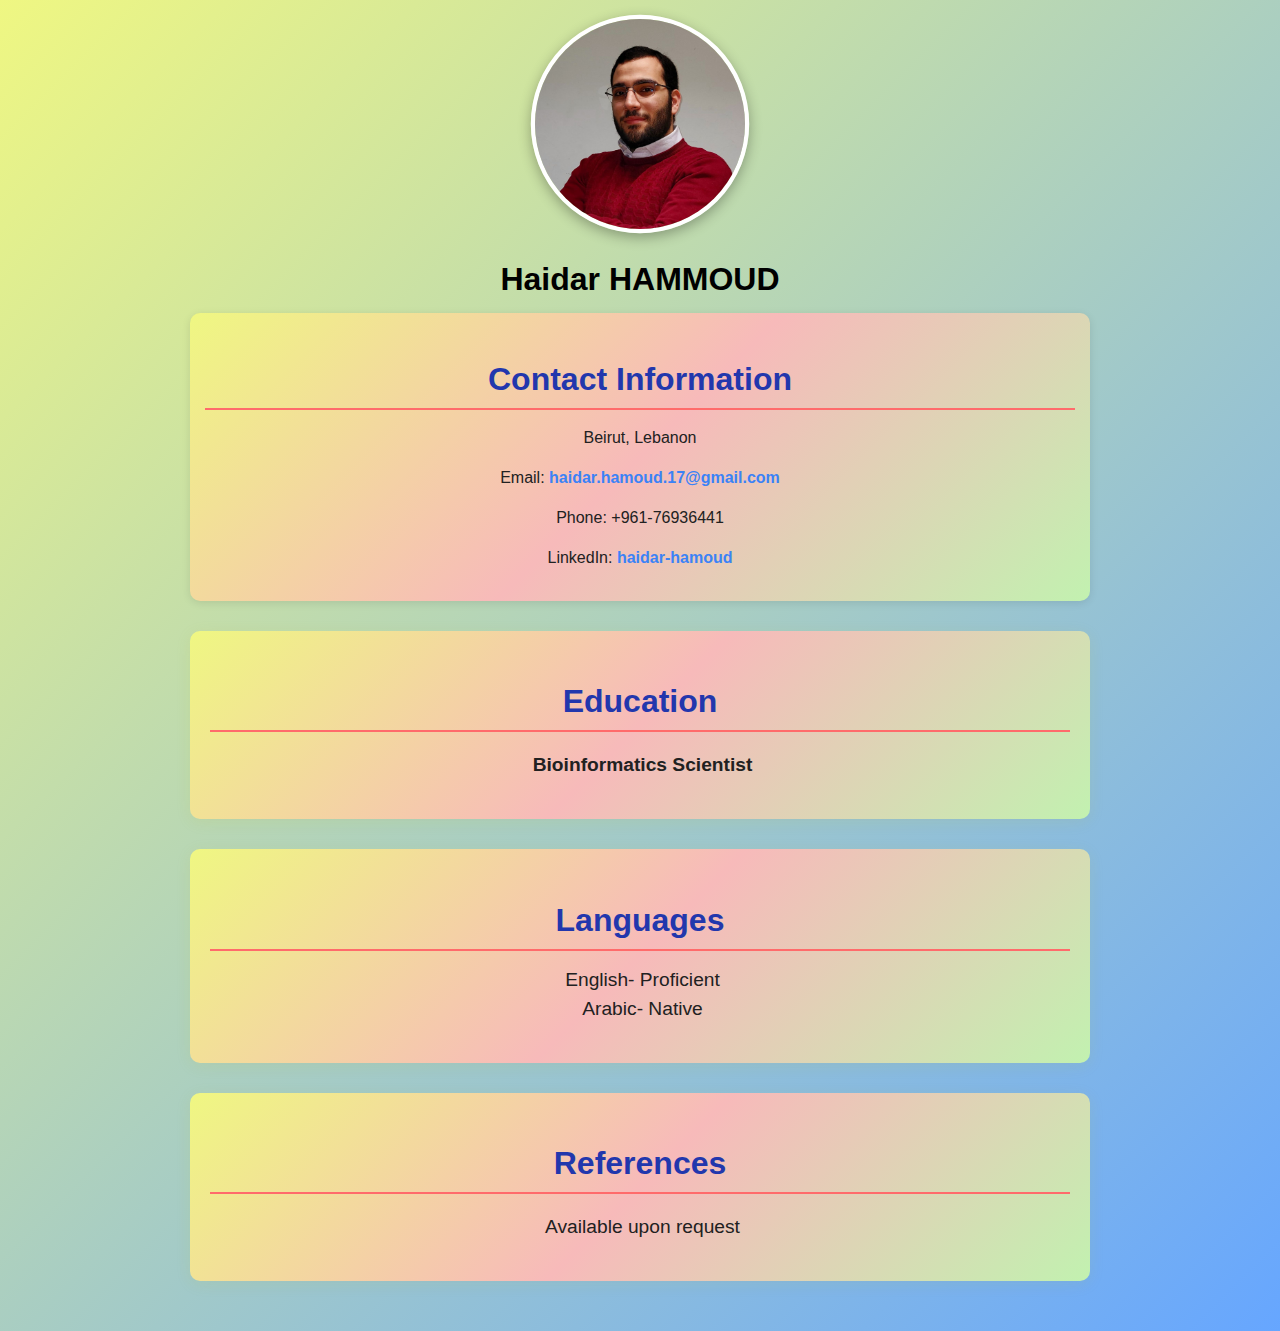
<file: index.html>
<!DOCTYPE html>
<html lang="en">
<head>
    <meta charset="UTF-8">
    <meta name="viewport" content="width=device-width, initial-scale=1.0">
    <title>Haidar HAMMOUD</title>
    <link rel="stylesheet" href="cv.css">
</head>
<body>
    <div class="container">

        <div class="profile">
            <img src="haidar.jpg" alt="Haidar HAMMOUD" class="Round">
            <h1>Haidar HAMMOUD</h1>
        
        </div>
    
    
        <div class="section contact-info">
            <h2>Contact Information</h2>
            <p>Beirut, Lebanon</p>
            <p>Email: <a href="mailto:haidar.hamoud.17@gmail.com">haidar.hamoud.17@gmail.com</a></p>
            <p>Phone: +961-76936441</p>
            <p>LinkedIn: <a href="https://www.linkedin.com/in/haidar-hamoud" target="_blank">haidar-hamoud</a></p>
        </div>
        
        <div class="section education">
            <h2>Education</h2>
            <ul>
            <p><strong>Bioinformatics Scientist</strong></p>
            </ul>
        </div>

        
        <div class="section languages">
            <h2>Languages</h2>
            <ul>
                English- Proficient <br>
                Arabic- Native
            </ul>
        </div>

        <div class="section references">
            <h2>References</h2>
            <ul><p>Available upon request</p></ul>
        </div>
</body>
</html>
</file>
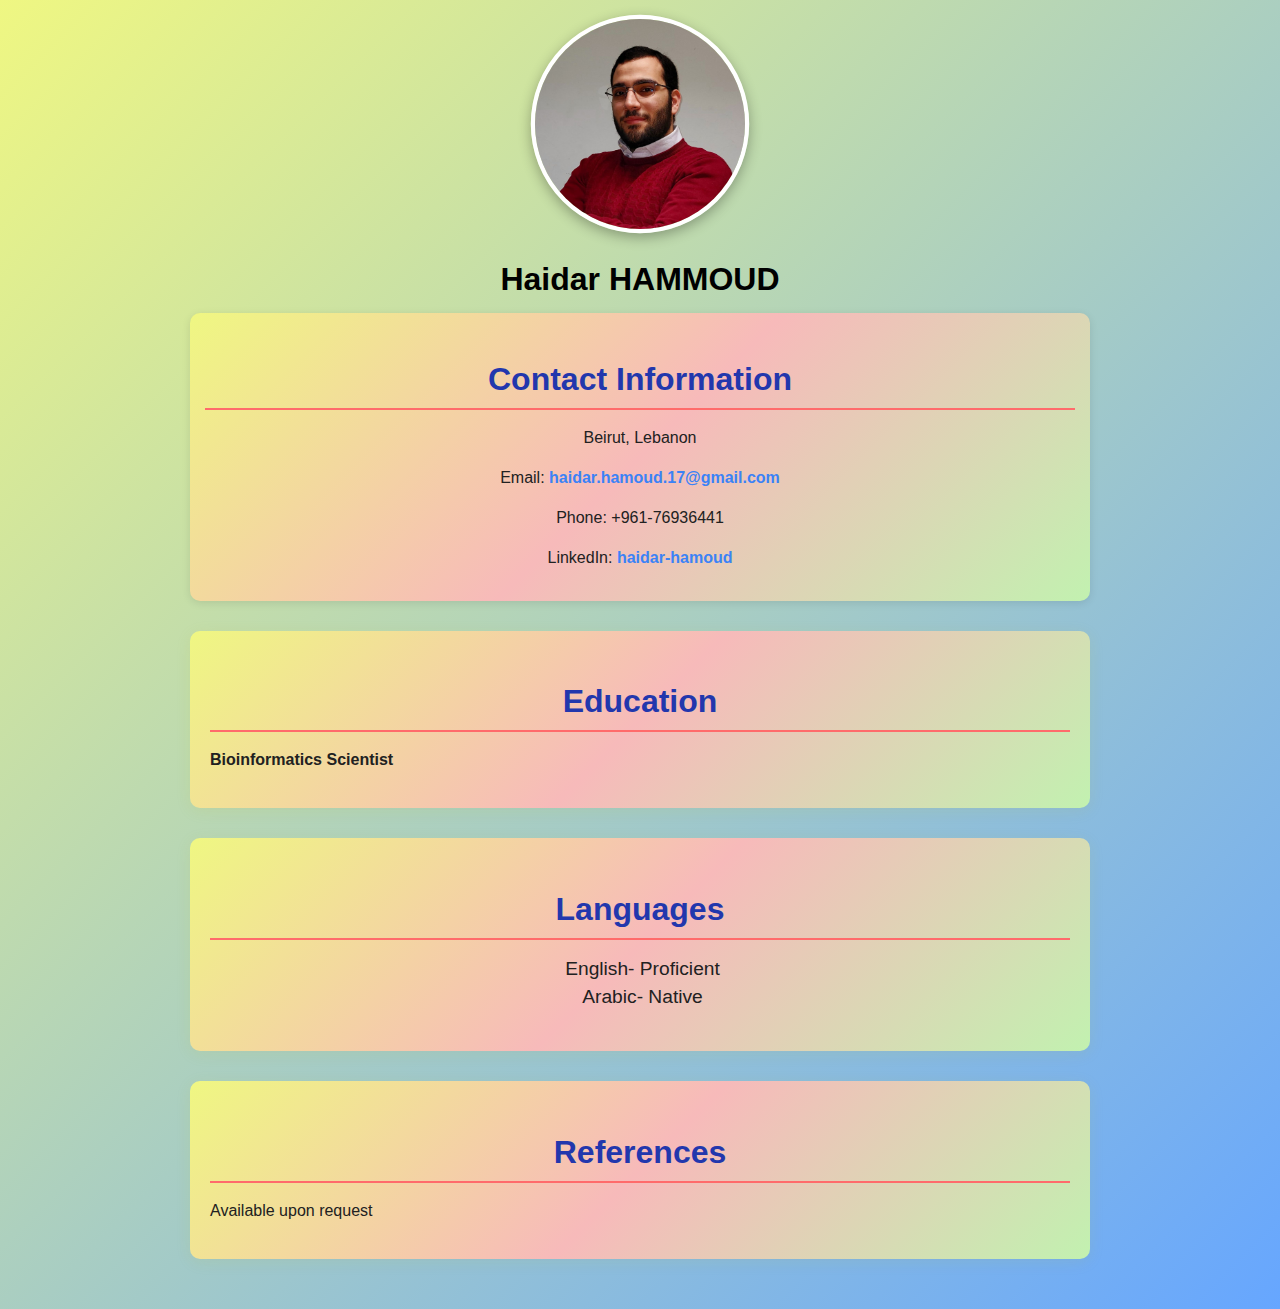
<file: cv.html>
<!DOCTYPE html>
<html lang="en">
<head>
    <meta charset="UTF-8">
    <meta name="viewport" content="width=device-width, initial-scale=1.0">
    <title>Haidar HAMMOUD</title>
    <link rel="stylesheet" href="cv.css">
</head>
<body>
    <div class="container">

        <div class="profile">
            <img src="haidar.jpg" alt="Haidar HAMMOUD" class="Round">
            <h1>Haidar HAMMOUD</h1>
        </div>
    
    
        <div class="section contact-info">
            <h2>Contact Information</h2>
            <p>Beirut, Lebanon</p>
            <p>Email: <a href="mailto:haidar.hamoud.17@gmail.com">haidar.hamoud.17@gmail.com</a></p>
            <p>Phone: +961-76936441</p>
            <p>LinkedIn: <a href="https://www.linkedin.com/in/haidar-hamoud" target="_blank">haidar-hamoud</a></p>
        </div>
        
        <div class="section education">
            <h2>Education</h2>
            <p><strong>Bioinformatics Scientist</strong></p>
        </div>

        
        <div class="section languages">
            <h2>Languages</h2>
            <ul>
            English- Proficient <br>
            Arabic- Native
            </ul>
        </div>

        <div class="section references">
            <h2>References</h2>
            <p>Available upon request</p>
        </div>
</body>
</html>
</file>
<file: cv.css>
.Round {
    border-radius: 50%;
    border: 4px solid white;
    box-shadow: 0 4px 12px rgba(0, 0, 0, 0.3);
    width: 200px;
    height: 200px;
    object-fit: cover;
    transition: transform 0.3s;
    
}

.Round { transform: scale(1.05);}

.container {
    max-width: 900px;
    margin: 0 auto;
    padding: 20px;
    text-align: center;
}

body {
    font-family: Arial, sans-serif;
    background: linear-gradient(135deg, #eff782, #66a6ff);
    color: #212121;
    margin: 0;
    padding: 0;
    line-height: 1.5;
}

h1 {
    margin-top: 20px;
    margin-bottom: 10px;
    color: #000000;
    text-shadow: #ff0000;
}

h1:hover {
    opacity: 0.8;
}

h2 {
    color: #2237ad;
    border-bottom: 2px solid #ff6b6b;
    padding-bottom: 5px;
    margin-bottom: 15px;
    font-size: xx-large;
}

.section:hover {
    background: linear-gradient(135deg, #c2f1b0, #f7baba, #eff782);
    transform: scale(1.02);
}

.section {
    background: linear-gradient(135deg, #eff782, #f7baba, #c2f1b0);
    margin-bottom: 30px;
    padding: 20px;
    border-radius: 10px;
    box-shadow: 0 3px 15px rgba(201, 189, 19, 0.1);
    text-align: left;
    transition: transform 0.3s ease;

}

.section h2 {
    text-align: center;
}

.contact-info {
    background-color: #e0f7fa;
    padding: 15px;
    border-radius: 10px;
    box-shadow: 0 2px 8px rgba(0, 0, 0, 0.1);
    text-align: center;
}

ul {
    padding-left: 5px;
    margin-top: 0;
    text-align: center;
    font-size: larger;
}

a {
    color: #3b82f6;
    text-decoration: none;
    font-weight: bold;
    transition: color 0.3s;
}

a:hover {
    text-decoration: underline;
    color: #ff6b6b;
}

img:hover {
    transform: scale(1.1);
    box-shadow: 0 4px 8px rgba(0, 0, 0, 0.3);
}
</file>
